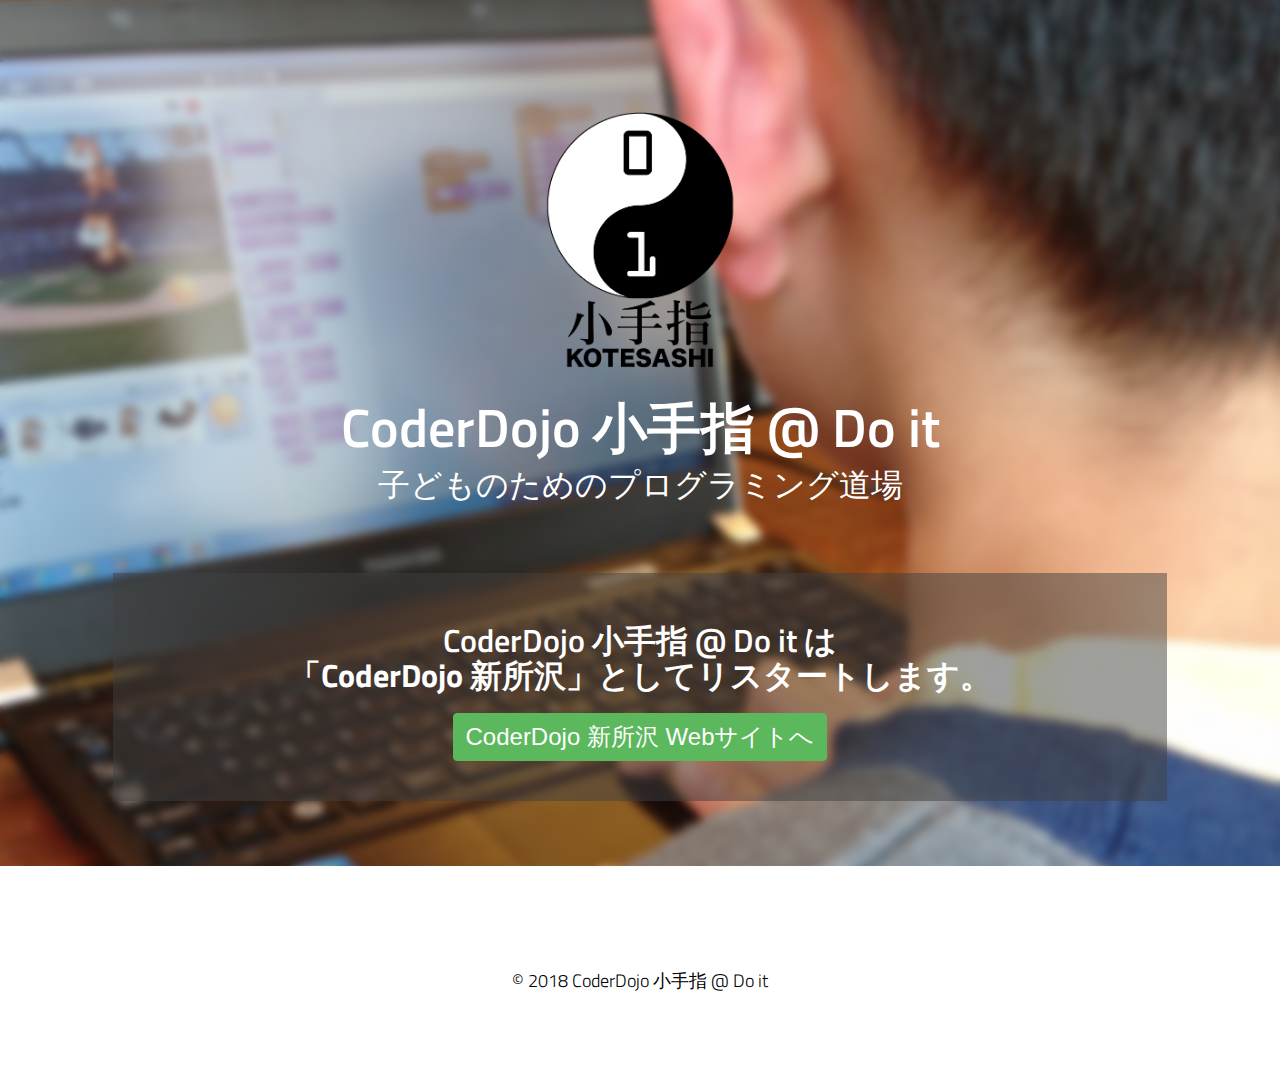
<file: index.html>
<!doctype html>
<html>

<head lang="en">
    <meta charset="utf-8">
    <meta name="viewport" content="width=device-width, initial-scale=1, maximum-scale=1, user-scalable=no">

    <title>CoderDojo 小手指 @ Do it - 子どものためのプログラミング道場</title>
    <meta name="description" content="CoderDojo 小手指 @ Do it - 子どものためのプログラミング道場" />
    <meta name="keywords" content="CoderDojo, Do it, Scratch,">
    <meta property="og:title" content="">

    <link rel="stylesheet" type="text/css" href="css/bootstrap.min.css">
    <link rel="stylesheet" href="fancybox/jquery.fancybox-v=2.1.5.css" type="text/css" media="screen">
    <link rel="stylesheet" href="css/font-awesome.min.css" rel="stylesheet">

    <link rel="stylesheet" type="text/css" href="css/style.css">

    <link href='https://fonts.googleapis.com/css?family=Titillium+Web:400,600,300,200&subset=latin,latin-ext' rel='stylesheet' type='text/css'>


    <link rel="prefetch" href="images/zoom.png">

    <link rel="shortcut icon" href="images/favicon.ico">
</head>

<body>
    <!-- === MAIN Background === -->
    <div class="slide story" id="slide-home" data-slide="1">
        <div class="container">
            <div id="home-row-1" class="row clearfix">
                <div class="col-12">
                    <img border="0" src="images/coderdojo_kote_logo.png" />
                    <h1 class="font-semibold">CoderDojo 小手指 @ Do it</h1>
                    <h4 class="font-light">子どものためのプログラミング道場</h4>
                </div>
                <!-- /col-12 -->
            </div>
            <!-- /row -->
            <div id="home-row-2" class="row clearfix">
                <div class="col-12">
                    <h2 class="font-semibold">CoderDojo 小手指 @ Do it は<br><b>「CoderDojo 新所沢」</b>としてリスタートします。</h2>
                    <h2><a class="btn btn-success regular-link" target="_blank" href="https://coderdojoshintokorozawa.github.io/" role="button">CoderDojo 新所沢 Webサイトへ</a></h2>
                </div>
                <!-- /col-12 -->
            </div>
            <!-- /row -->
        </div>
        <!-- /container -->
    </div>
    <!-- /slide1 -->

    <div class="slide story" id="slide-footer">
        <div class="container">
            <div class="row content-row">
                <div class="col-12 font-light">
                    &copy; 2018 CoderDojo 小手指 @ Do it<br>
                </div>
            </div>
            <!-- /row -->
        </div>
        <!-- /container -->
    </div>
    <!-- /footer -->
</body>

<!-- SCRIPTS -->
<script src="js/html5shiv.js"></script>
<script src="js/jquery-1.10.2.min.js"></script>
<script src="js/jquery-migrate-1.2.1.min.js"></script>
<script src="js/bootstrap.min.js"></script>
<script src="js/jquery.easing.1.3.js"></script>
<script type="text/javascript" src="fancybox/jquery.fancybox.pack-v=2.1.5.js"></script>
<script src="js/script.js"></script>

<!-- fancybox init -->
<script>
    $(document).ready(function(e) {
        var lis = $('.nav > li');
        menu_focus(lis[0], 1);

        $(".fancybox").fancybox({
            padding: 10,
            helpers: {
                overlay: {
                    locked: false
                }
            }
        });

    });
</script>

</html>
</file>
<file: css/style.css>
/*
 * Author: Carlos Alvarez
 * URL: http://alvarez.is
 *
 * Project Name: Munter - Free Bootstrap 3 Theme
 * Version: 1.0
 * URL: http://blacktie.co
 */
 
.font-thin {
    font-family: "Titillium Web", sans-serif;
    font-weight: 200;
}

.font-semibold {
    font-family: "Titillium Web", sans-serif;
    font-weight: 600;
}

.font-light {
    font-family: "Titillium Web", sans-serif;
    font-weight: 300;
}

* {
    position: relative;
}

.breaker {
    clear: both;
    font-size: 1px;
    line-height: 1px;
    height: 1px;
}

html, body {
    height: 100%;
    width: 100%;
}

body {
    background-color: white;
    color: black;
    font-family: "Titillium Web", sans-serif;
    font-weight: normal;
    overflow-x: hidden;
    -webkit-font-smoothing: antialiased !important;
}

.justify-text {
    text-align: justify;
}

.navbar {
    background-color: #e4e6e5;
    background-color: rgba( 228, 230, 229, .85 );
    border-bottom: 0 none;
    font-size: 12px;
    transition: .25s all linear;
}

.navbar.inv {
    background-color: rgba( 0, 0, 0, .5 );
    border-bottom: 1px solid #bfbfbf;
}

.navbar .nav a {
    color: #5f5f5f;
    font-family: "Titillium Web", sans-serif;
    font-weight: 600;
    transition: all .5 linear;
}

.navbar.inv a {
    color: #e4e6e5;
}


.navbar-responsive-collapse {
    margin: 0 auto;
    width: 80%;
}

.nav li {
    text-align: center;
    white-space: nowrap;
}

.nav > li > a:hover,
.nav > li > a:focus {
    background-color: inherit;
    outline: none;
}

.navbar-brand {
    padding: 8px;
}

.active-menu {
    background-color: #4e4e4e;
    content: '.';
    display: block;
    height: 5px;
    left: 0;
    position: absolute;
    top: 0;
    transition: all .5 linear;
    width: 1%;
    z-index: 9;
}

.inv .active-menu {
    background-color: #e4e6e5;
}

.special-active-menu {
    z-index: 10;
}

#special-active-menu-1 {
    background-color: #4e4e4e !important;
}

#special-active-menu-2 {
    background-color: #1abc9c !important;
}

#special-active-menu-3 {
    background-color: #e74c3c !important;
}

#special-active-menu-4 {
    background-color: #34495e !important;
}

#special-active-menu-5 {
    background-color: #e67e22 !important;
}

#special-active-menu-6 {
    background-color: #3333ff !important;
}

@media (min-width: 768px) and (max-width: 991px) {
    #slide-operation .content-row h2 {
        min-height: 6em;
    }
}

@media (max-width: 767px) {
    
    .nav li {
        text-align: left;
        white-space: nowrap;
    }
    
    .navbar-responsive-collapse  {
        width: 100%;
    }
    
    .active-menu {
        display: none !important;
    }
    
    .navbar-toggle {
        margin-right: 10px;
    }
    
    .navbar {
        background-color: #e4e6e5 !important;
        padding: 0;
    }
    
    .navbar .nav a {
        color: #e4e6e5;
        font-size: 16px;
        padding-left: 0;
    }
    
    .icon {
        margin-right: 12px;
    }
            
    .nav li[data-slide="1"] {
        background-color: #2f2f2f;
    }
    
    .nav li[data-slide="2"] {
        background-color: #1abc9c;
    }
    
    .nav li[data-slide="3"] {
        background-color: #e74c3c;
    }
    
    .nav li[data-slide="4"] {
        background-color: #34495e;
    }
    
    .nav li[data-slide="5"] {
        background-color: #e67e22;
    }
    
    .nav li[data-slide="6"] {
        background-color: #34495e;
    }
    
    .navbar-brand {
        margin: 0;
        text-align: left;
    }
}

:focus {outline:none;}
::-moz-focus-inner {border:0;}

.slide {
    background-position: center center;
    background-repeat: no-repeat;
    padding-bottom: 65px;
    padding-top: 50px;
    text-align: center;
}

#slide-home {
    background-image: url('../images/bg1.jpg');
    background-color: gray;
    color: white;
    -webkit-background-size: 100%;
    -moz-background-size: 100%;
    -o-background-size: 100%;
    background-size: 100%;

    -webkit-background-size: cover;
    -moz-background-size: cover;
    -o-background-size: cover;
    background-size: cover;
    width: 100%;
    background-attachment: relative;
    background-position: center center;
    z-index: 0;
    overflow: hidden;
}

/*:beforeにぼかし効果を設定する*/
#slide-home:before{
  content: '';
  background: inherit;/*.bgImageで設定した背景画像を継承する*/
  -webkit-filter: blur(5px);
  -moz-filter: blur(5px);
  -o-filter: blur(5px);
  -ms-filter: blur(5px);
  filter: blur(5px);
  position: absolute;
  /*ブラー効果で画像の端がボヤけた分だけ位置を調整*/
  top: -5px;
  left: -5px;
  right: -5px;
  bottom: -5px;
  z-index: -1;/*重なり順序を一番下にしておく*/
}

#slide-home img {
    padding-top: 50px;
    width:25%;
    height:25%;
}

#slide-home h1 {
    padding-top: 10px;
}

@media (max-width: 991px) {
    #slide-home {
        background-position-x: left;
/*        background-position: -70% 0, 170% 0; */
    }
}

@media (max-width: 767px) {
    #slide-home {
        color: white;
/*        background-image: none; */
    }

    #slide-home img {
        padding-top: 50px;
        width:40%;
        height:40%;
    }

}

    #home-row-1 {
        padding-top: 12px;
        padding-bottom: 60px;
    }
    
    #home-row-2 {
        padding-top: 0px;
        padding-bottom: 0px;
        background-color: rgba( 64, 64, 64, 0.5 )
    }
    
    #home-row-1 h1 {
        font-size: 54px;
    }
    
    #home-row-1 h4 {
        font-size: 32px;
    }
    
    #home-row-2 {
        font-size: 20px;
    }
    
    #home-row-2 .btn {
        font-size: 24px;
    }
    
    #home-row-2 .col-12 {
        padding-top: 30px;
        padding-bottom: 30px;
    }
    
    #home-row-2 .col-12 .home-hover {
        height: 166px;
        overflow: hidden;
        padding-top: 26px;
        transition: all ease-in .5s;
    }
    
    #home-row-2 .col-12 .home-hover:hover {
        height: 166px;
        padding-top: 0;
    }

@media (max-width: 767px) {
    #home-row-1,
    #home-row-2 {
        padding-top: 16px;
    }
    
    #home-row-1 h1 {
        font-size: 35px;
    }
    
    #home-row-1 h4 {
        font-size: 21px;
    }
    
    #home-row-2 {
        font-size: 16px;
    }
}

#slide-coderdojo {
    padding-top: 90px;
}

    .title-row {
        font-size: 45px;
        padding-bottom: 50px;
    }
    
    .line-row .hr {
        background-color: #eea941;
        height: 5px;
        margin: 0 auto;
        width: 33%;
    }
    
    .subtitle-row {
        font-size: 35px;
        padding-bottom: 40px;
        padding-top: 40px;
    }
    
    .content-row {
        font-size: 18px;
        padding-top: 40px;
    }
    
    .content-row i {
        display: block;
        margin: 0 auto;
        max-height: 100%;
        max-width: 100%;
    }
    
    .content-row h2 {
        font-size: 28px;
        padding-bottom: 40px;
    }
    
    .content-row h4 {
        font-family: "Titillium Web", "Lucida Sans Unicode", "Lucida Grande", sans-serif;
        font-size: 20px;
        font-weight: 300;
    }
    
    i {
        font-size: 80px;
        color: #d7b072;
    }
    

@media (max-width: 767px) {
    .title-row {
        font-size: 34px;
        padding-bottom: 33px;
    }
    
    .subtitle-row {
        font-size: 26px;
        padding-bottom: 26px;
        padding-top: 26px;
    }
    
    .content-row {
        font-size: 18px;
        padding-top: 29px;
    }
    
    .content-row h2 {
        font-size: 24px;
        padding-bottom: 26px;
    }
    
    .content-row h4 {
        font-size: 20px;
    }
}

#slide-kotesashi {
    padding-top: 90px;
}

    .title-row {
        font-size: 45px;
        padding-bottom: 50px;
    }
    
    .line-row .hr {
        background-color: #eea941;
        height: 5px;
        margin: 0 auto;
        width: 33%;
    }
    
    .subtitle-row {
        font-size: 35px;
        padding-bottom: 40px;
        padding-top: 40px;
    }
    
    .content-row {
        font-size: 18px;
        padding-top: 40px;
    }
    
    .content-row i {
        display: block;
        margin: 0 auto;
        max-height: 100%;
        max-width: 100%;
    }
    
    .content-row h2 {
        font-size: 28px;
        padding-bottom: 40px;
    }
    
    .content-row h4 {
        font-family: "Titillium Web", "Lucida Sans Unicode", "Lucida Grande", sans-serif;
        font-size: 20px;
        font-weight: 300;
    }
    
    i {
        font-size: 80px;
        color: #d7b072;
    }
    

@media (max-width: 767px) {
    .title-row {
        font-size: 34px;
        padding-bottom: 33px;
    }
    
    .subtitle-row {
        font-size: 26px;
        padding-bottom: 26px;
        padding-top: 26px;
    }
    
    .content-row {
        padding-top: 29px;
    }
    
    .content-row h2 {
        font-size: 24px;
        padding-bottom: 26px;
    }
    
    .content-row h4 {
        font-size: 20px;
    }
}

#slide-gallery {
    margin: 0 auto;
    overflow: hidden;
    padding: 0;
    text-align: left;
    width: 100%;
}
    
    #slide-gallery .col-12 {
        display: inline-block;
        height: 451px;
        margin: 0;
        padding: 0;
        width: 452px;
    }

    #slide-gallery a,
    #slide-gallery img {
        display: inline-block;
        height: 100%;
        margin: 0 auto;
        width: 100%;
    }
    
@media (max-width: 991px) {
    #slide-gallery {
        text-align: center;
        width: 100%;
    }
    
    #slide-gallery .row {
        left: 0 !important;
        margin: 0;
        width: 100% !important;
    }
    
    #slide-gallery .col-12 {
        height: auto;
        width: 50%
    }

    #slide-gallery a,
    #slide-gallery img {
        height: auto;
        max-height: 100%;
        max-width: 100%;
        width: auto;
    }
}
    
@media (max-width: 767px) {
    #slide-gallery .col-12 {
        width: 100%;
    }
}


#slide-entry {
    padding-top: 90px;
}

    .line-row .hr {
        background-color: #eea941;
        height: 5px;
        margin: 0 auto;
        width: 33%;
    }

    #slide-entry .btn {
        font-size: 24px;
    }

#slide-contact {
    padding-bottom: 350px;
    padding-top: 90px;
}

    .line-row .hr {
        background-color: #eea941;
        height: 5px;
        margin: 0 auto;
        width: 33%;
    }
    
@media (max-width: 767px) {
    #slide-contact {
        background-image: none;
    }
}
    
    #slide-contact a {
        color: inherit;
        outline: none;
        text-decoration: none;
    }

@media (max-width: 767px) {
    .with-hover-text{
        margin-bottom: 2em;
        margin-top: 1em;
    }
}
    
    #contact-row-4 {
        padding-top: 125px;
    }
    
    #contact-row-4 .col-12 {
        height: 175px;
        overflow: hidden;
        padding-top: 20px;
        transition: all ease-in .5s;
    }
    
    #contact-row-4 img {
        display: block;
        margin: 0 auto;
        max-height: 100%;
        max-width: 100%;
    }
    
    #contact-row-4 .col-12:hover {
        height: 175px;
        padding-top: 0;
    }
    
    #contact-row-4 .col-12 .hover-text {
        display: none;
        font-size: 20px;
    }

#slide-footer {
    font-size: 35px;
    line-height: 50px;
    text-align: center;
}

#lightbox-out {
    background-color: rgba( 0, 0, 0, 0.7 );
    height: 100%;
    position: fixed;
    width: 100%;
    z-index: 99999;
}

.with-hover-text span {
    display: none;
}

.zoom {
    background-image: url('../images/zoom.png');
    background-position: center center;
    background-repeat: no-repeat;
    height: 100%;
    left: 0;
    position: absolute;
    top: 0;
    width: 100%;
    z-index: 999;
}

#arrows {
    bottom: 10%;
    height: 80px;
    position: fixed;
    right: 10%;
    width: 80px;
    z-index: 1000;
}

#arrows div {
    background-image: url('../images/website-arrows.png');
    cursor: pointer;
    height: 30px;
    position: absolute;
    width: 30px;
}

#arrows div.disabled {
    cursor: default;
}

#arrow-up {
    background-position: 30px 0;
    left: 25px;
    top: 0;
}

#arrow-up.disabled {
    background-position: 0 0;
}

#arrow-down {
    background-position: 30px -30px;
    left: 25px;
    bottom: 0;
}

#arrow-down.disabled {
    background-position: 0 -30px;
}

#arrow-left {
    background-position: 30px -60px;
    left: 0;
    top: 25px;
}

#arrow-left.disabled {
    background-position: 0 -60px;
}

#arrow-right {
    background-position: 30px -90px;
    right: 0;
    top: 25px;
}

#arrow-right.disabled {
    background-position: 0 -90px;
}

.navigation-slide {
    cursor: pointer;
}

.ggmap {
position: relative;
padding-bottom: 56.25%;
padding-top: 30px;
height: 0;
overflow: hidden;
}
 
.ggmap iframe,
.ggmap object,
.ggmap embed {
position: absolute;
top: 0;
left: 0;
width: 100%;
height: 100%;
}

.spreadsheet {
position: relative;
padding-bottom: 33%;
padding-top: 30px;
height: 0;
overflow: hidden;
}
</file>
